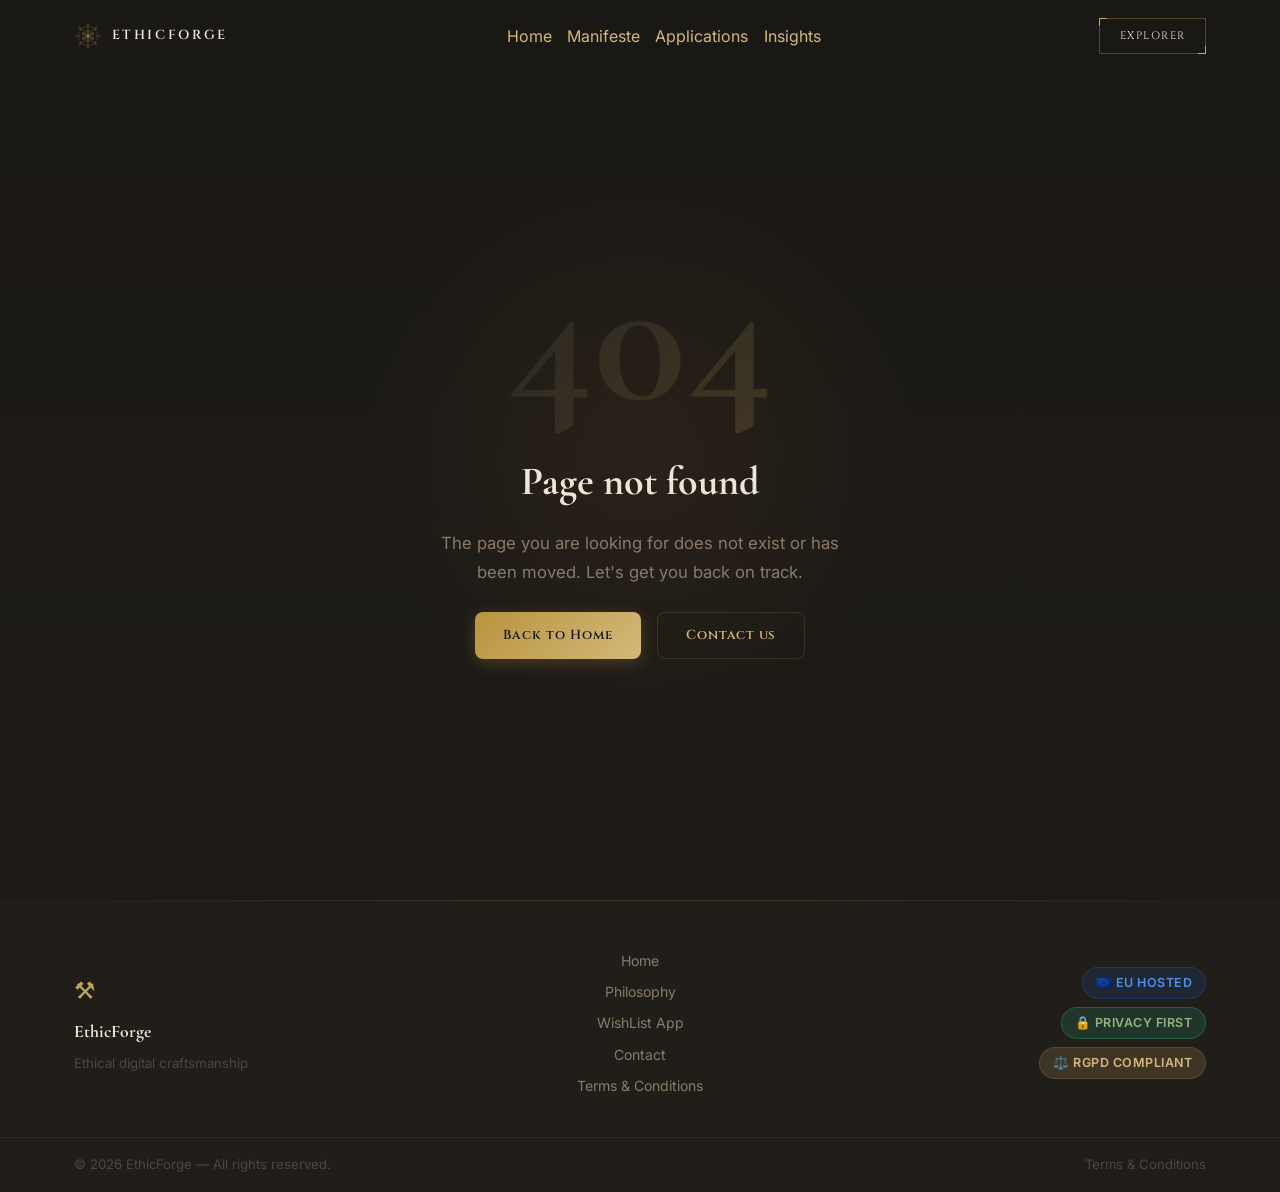
<file: index.html>
<!DOCTYPE html>
<html lang="en">

<head>
    <meta charset="utf-8" />
    <meta name="viewport" content="width=device-width, initial-scale=1.0" />
    <meta name="description" content="EthicForge — Ethical and sovereign digital craftsmanship. Applications built with respect for privacy, European sovereignty, and transparency." />
    <title>EthicForge — Ethical Digital Craftsmanship</title>
    <base href="/" />
    <link href="_framework/dotnet.it0b9f3ng0.js" rel="preload" as="script" fetchpriority="high" crossorigin="anonymous" integrity="sha256-5g1DYpbtEV4k962+LJlAdfx8tkQ108uDfyxkClnTeIY=" />
    <link rel="preconnect" href="https://fonts.googleapis.com" />
    <link rel="preconnect" href="https://fonts.gstatic.com" crossorigin />
    <link href="https://fonts.googleapis.com/css2?family=Cinzel:wght@400;600;700&family=Cormorant+Garamond:ital,wght@0,300;0,600;0,700;1,300;1,600&family=Inter:wght@300;400;500;600&display=swap" rel="stylesheet" />
    <link rel="stylesheet" href="css/app.css" />
    <link rel="icon" type="image/png" href="favicon.png" />
    <link href="EthicForge.styles.css" rel="stylesheet" />
    <script type="importmap">{
  "imports": {
    "./_framework/blazor.webassembly.js": "./_framework/blazor.webassembly.66stpp682q.js",
    "./_framework/dotnet.js": "./_framework/dotnet.it0b9f3ng0.js",
    "./_framework/dotnet.native.js": "./_framework/dotnet.native.87vtjjdetb.js",
    "./_framework/dotnet.runtime.js": "./_framework/dotnet.runtime.2tx45g8lli.js"
  },
  "scopes": {},
  "integrity": {
    "./_framework/blazor.webassembly.66stpp682q.js": "sha256-3lCWrko3zwspV40aQhs2S/IMkRSarnHRKIdkHhuXIBA=",
    "./_framework/blazor.webassembly.js": "sha256-3lCWrko3zwspV40aQhs2S/IMkRSarnHRKIdkHhuXIBA=",
    "./_framework/dotnet.it0b9f3ng0.js": "sha256-5g1DYpbtEV4k962+LJlAdfx8tkQ108uDfyxkClnTeIY=",
    "./_framework/dotnet.js": "sha256-5g1DYpbtEV4k962+LJlAdfx8tkQ108uDfyxkClnTeIY=",
    "./_framework/dotnet.native.87vtjjdetb.js": "sha256-zE11fbcG2CeLl1Zi+NJgMOfWpdjuUWNte+icrtAO58I=",
    "./_framework/dotnet.native.js": "sha256-zE11fbcG2CeLl1Zi+NJgMOfWpdjuUWNte+icrtAO58I=",
    "./_framework/dotnet.runtime.2tx45g8lli.js": "sha256-2lZh9yO0fnzm3Xt7yV+Kox3DH3nK7L8hDhm84VT1xco=",
    "./_framework/dotnet.runtime.js": "sha256-2lZh9yO0fnzm3Xt7yV+Kox3DH3nK7L8hDhm84VT1xco="
  }
}</script>
</head>

<body>
    <div id="app">
        <div class="loading-screen">
            <svg class="loading-forge" viewBox="0 0 80 80" xmlns="http://www.w3.org/2000/svg">
                <circle r="32" cx="40" cy="40" />
                <circle r="32" cx="40" cy="40" />
            </svg>
            <div class="loading-progress-text"></div>
        </div>
    </div>

    <div id="blazor-error-ui">
        An unhandled error has occurred.
        <a href="." class="reload">Reload</a>
        <span class="dismiss">🗙</span>
    </div>
    <script src="js/animationHelper.js"></script>
    <script src="_framework/blazor.webassembly.66stpp682q.js"></script>
</body>

</html>
</file>
<file: css/app.css>
/* ============================================================
   EthicForge — Global Theme  (Dark Luxury / Or artisanal)
   ============================================================ */

:root {
    /* Palette de fond — chaud, sombre, forge */
    --color-bg:               #1a1815;
    --color-surface:          #211e1a;
    --color-surface-elevated: #2b2720;
    --color-border:           rgba(196, 163, 90, 0.18);
    --color-border-subtle:    rgba(255, 240, 200, 0.05);

    /* Or — couleur de marque */
    --color-primary:          #c4a35a;
    --color-primary-light:    #d4b87a;
    --color-primary-glow:     rgba(196, 163, 90, 0.18);
    --color-secondary:        #8a7058;
    --color-accent:           #9ab080;

    /* Texte crème chaud */
    --color-text:             #ede5d8;
    --color-text-muted:       #8a7a68;
    --color-text-dim:         #504540;

    /* Gradients */
    --gradient-hero:          linear-gradient(180deg, #1a1815 0%, #1e1b17 100%);
    --gradient-forge:         linear-gradient(135deg, #b8943e 0%, #d4b87a 100%);
    --gradient-card:          linear-gradient(145deg, #211e1a 0%, #2b2720 100%);

    /* Typographie */
    --font-display: 'Cinzel', 'Georgia', serif;
    --font-heading: 'Cormorant Garamond', 'Georgia', serif;
    --font-body:    'Inter', 'Helvetica Neue', Arial, sans-serif;

    /* Espacement */
    --section-padding: 5rem 0;
    --container-max:   1180px;

    /* Rayons */
    --radius-sm:  4px;
    --radius-md:  8px;
    --radius-lg: 16px;

    /* Ombres */
    --shadow-card:  0 4px 32px rgba(0, 0, 0, 0.6), 0 1px 4px rgba(0, 0, 0, 0.4);
    --shadow-glow:  0 0 48px rgba(196, 163, 90, 0.2);
    --shadow-hover: 0 12px 48px rgba(0, 0, 0, 0.7), 0 0 32px rgba(196, 163, 90, 0.25);

    /* Transitions */
    --transition-fast:   150ms ease;
    --transition-normal: 300ms ease;
    --transition-slow:   600ms ease;
}


/* ============================================================
   Reset & Base
   ============================================================ */

*, *::before, *::after {
    box-sizing: border-box;
    margin: 0;
    padding: 0;
}

html {
    scroll-behavior: smooth;
}

html, body {
    font-family: var(--font-body);
    background-color: var(--color-bg);
    color: var(--color-text);
    line-height: 1.65;
    font-size: 16px;
    -webkit-font-smoothing: antialiased;
    -moz-osx-font-smoothing: grayscale;
}

h1, h2, h3, h4, h5, h6 {
    font-family: var(--font-heading);
    line-height: 1.2;
    color: var(--color-text);
}

a {
    color: var(--color-primary-light);
    text-decoration: none;
    transition: color var(--transition-fast);
}

a:hover {
    color: var(--color-primary);
}

h1:focus {
    outline: none;
}

/* ============================================================
   Layout Utilities
   ============================================================ */

.container {
    max-width: var(--container-max);
    margin: 0 auto;
    padding: 0 1.5rem;
}

.section {
    padding: var(--section-padding);
}

.section--alt {
    background-color: var(--color-surface);
}

.section--dark {
    background-color: var(--color-surface-elevated);
}

/* ============================================================
   Buttons
   ============================================================ */

.btn {
    display: inline-flex;
    align-items: center;
    gap: 0.5rem;
    padding: 0.75rem 1.75rem;
    font-family: var(--font-body);
    font-size: 0.95rem;
    font-weight: 600;
    border-radius: var(--radius-md);
    border: none;
    cursor: pointer;
    text-decoration: none;
    transition: all var(--transition-normal);
    letter-spacing: 0.02em;
}

.btn-primary {
    background: var(--gradient-forge);
    color: #1a1815;
    box-shadow: 0 4px 16px rgba(196, 163, 90, 0.25);
    font-family: var(--font-display);
    letter-spacing: 0.08em;
    font-size: 0.82rem;
}

.btn-primary:hover {
    transform: translateY(-2px);
    box-shadow: 0 8px 28px rgba(196, 163, 90, 0.45);
    color: #1a1815;
}

.btn-outline {
    background: transparent;
    color: var(--color-primary-light);
    border: 1px solid var(--color-border);
    font-family: var(--font-display);
    letter-spacing: 0.06em;
    font-size: 0.82rem;
}

.btn-outline:hover {
    background: var(--color-primary-glow);
    border-color: var(--color-primary);
    color: var(--color-primary-light);
    transform: translateY(-2px);
}

/* Bouton style crochets (screenshot) */
.btn-bracket {
    display: inline-flex;
    align-items: center;
    padding: 0.75rem 1.75rem;
    font-family: var(--font-display);
    font-size: 0.72rem;
    font-weight: 400;
    letter-spacing: 0.18em;
    text-transform: uppercase;
    color: var(--color-text);
    border: 1px solid rgba(196, 163, 90, 0.35);
    text-decoration: none;
    transition: all var(--transition-normal);
    position: relative;
}

.btn-bracket::before,
.btn-bracket::after {
    content: '';
    position: absolute;
    width: 8px;
    height: 8px;
    transition: all var(--transition-normal);
}

.btn-bracket::before {
    top: -1px;
    left: -1px;
    border-top: 1px solid var(--color-primary);
    border-left: 1px solid var(--color-primary);
}

.btn-bracket::after {
    bottom: -1px;
    right: -1px;
    border-bottom: 1px solid var(--color-primary);
    border-right: 1px solid var(--color-primary);
}

.btn-bracket:hover {
    background: rgba(196, 163, 90, 0.06);
    border-color: rgba(196, 163, 90, 0.6);
    color: var(--color-primary-light);
    letter-spacing: 0.22em;
}

/* ============================================================
   Page Entry Animations (CSS-only — no JS dependency)
   ============================================================ */

.fade-in {
    animation: fadeSlideUp 0.6s ease both;
}

.fade-in-delay {
    animation: fadeSlideUp 0.6s 0.15s ease both;
}

/* Apply to a grid/list container: children animate in sequence */
.stagger-in > * {
    animation: fadeSlideUp 0.5s ease both;
}

    .stagger-in > *:nth-child(1) {
        animation-delay: 0ms;
    }

    .stagger-in > *:nth-child(2) {
        animation-delay: 80ms;
    }

    .stagger-in > *:nth-child(3) {
        animation-delay: 160ms;
    }

    .stagger-in > *:nth-child(4) {
        animation-delay: 240ms;
    }

    .stagger-in > *:nth-child(5) {
        animation-delay: 320ms;
    }

    .stagger-in > *:nth-child(6) {
        animation-delay: 400ms;
    }

    .stagger-in > *:nth-child(n+7) {
        animation-delay: 480ms;
    }

@media (prefers-reduced-motion: reduce) {
    .fade-in,
    .fade-in-delay,
    .stagger-in > * {
        animation: none;
    }
}
/* ============================================================
   Page Entry Animation
   ============================================================ */

@keyframes fadeSlideUp {
    from { opacity: 0; transform: translateY(24px); }
    to   { opacity: 1; transform: translateY(0); }
}

@keyframes fadeIn {
    from { opacity: 0; }
    to   { opacity: 1; }
}

@keyframes glowPulse {
    0%, 100% { box-shadow: 0 0 20px var(--color-primary-glow); }
    50%       { box-shadow: 0 0 48px rgba(200, 124, 48, 0.45); }
}

@keyframes gradientShift {
    0%   { background-position: 0% 50%; }
    50%  { background-position: 100% 50%; }
    100% { background-position: 0% 50%; }
}

@keyframes float {
    0%, 100% { transform: translateY(0); }
    50%       { transform: translateY(-8px); }
}

/* ============================================================
   Loading Screen
   ============================================================ */

.loading-screen {
    display: flex;
    flex-direction: column;
    align-items: center;
    justify-content: center;
    min-height: 100vh;
    background: var(--color-bg);
}

.loading-forge {
    display: block;
    width: 6rem;
    height: 6rem;
}

.loading-forge circle {
    fill: none;
    stroke: var(--color-surface-elevated);
    stroke-width: 4px;
    transform-origin: 50% 50%;
    transform: rotate(-90deg);
}

.loading-forge circle:last-child {
    stroke: var(--color-primary);
    stroke-dasharray: calc(3.141 * var(--blazor-load-percentage, 0%) * 0.64), 500%;
    transition: stroke-dasharray 0.05s ease-in-out;
}

.loading-progress-text {
    margin-top: 1rem;
    color: var(--color-text-muted);
    font-size: 0.85rem;
    letter-spacing: 0.08em;
    text-transform: uppercase;
}

.loading-progress-text::after {
    content: attr(class);
    content: "Loading…";
}

/* ============================================================
   Error UI
   ============================================================ */

#blazor-error-ui {
    color-scheme: dark;
    background: #1a0a0a;
    border-top: 2px solid #c83030;
    color: #f0d0d0;
    bottom: 0;
    box-shadow: 0 -2px 12px rgba(200, 48, 48, 0.3);
    box-sizing: border-box;
    display: none;
    left: 0;
    padding: 0.75rem 1.5rem;
    position: fixed;
    width: 100%;
    z-index: 9999;
    font-size: 0.9rem;
}

#blazor-error-ui .dismiss {
    cursor: pointer;
    position: absolute;
    right: 1rem;
    top: 0.6rem;
    font-size: 1.1rem;
}

#blazor-error-ui .reload {
    color: #e88080;
    text-decoration: underline;
    margin-left: 0.5rem;
}

.blazor-error-boundary {
    background: #1a0a0a;
    border: 1px solid #c83030;
    border-radius: var(--radius-md);
    padding: 1rem 1rem 1rem 3.5rem;
    color: #f0d0d0;
    position: relative;
}

.blazor-error-boundary::before {
    content: "⚠";
    position: absolute;
    left: 1rem;
    top: 1rem;
    font-size: 1.5rem;
}

.blazor-error-boundary::after {
    content: "An error has occurred.";
}

/* ============================================================
   Form Elements
   ============================================================ */

.form-group {
    display: flex;
    flex-direction: column;
    gap: 0.4rem;
}

.form-label {
    font-size: 0.9rem;
    font-weight: 500;
    color: var(--color-text-muted);
    letter-spacing: 0.03em;
}

.form-control {
    background: var(--color-surface-elevated);
    border: 1.5px solid var(--color-border);
    border-radius: var(--radius-sm);
    color: var(--color-text);
    font-family: var(--font-body);
    font-size: 0.95rem;
    padding: 0.75rem 1rem;
    width: 100%;
    transition: border-color var(--transition-fast), box-shadow var(--transition-fast);
    outline: none;
}

.form-control:focus {
    border-color: var(--color-primary);
    box-shadow: 0 0 0 3px var(--color-primary-glow);
}

.form-control::placeholder {
    color: var(--color-text-dim);
}

.valid.modified:not([type=checkbox]) {
    border-color: var(--color-accent);
}

.invalid {
    border-color: #c83030;
}

.validation-message {
    color: #e87070;
    font-size: 0.82rem;
}

/* ============================================================
   Divider
   ============================================================ */

.divider {
    height: 1px;
    background: linear-gradient(90deg, transparent, var(--color-border), transparent);
    margin: 0;
}

/* ============================================================
   Badge
   ============================================================ */

.badge {
    display: inline-flex;
    align-items: center;
    gap: 0.3rem;
    padding: 0.3rem 0.8rem;
    font-size: 0.78rem;
    font-weight: 600;
    border-radius: 100px;
    letter-spacing: 0.04em;
    text-transform: uppercase;
}

.badge--primary {
    background: var(--color-primary-glow);
    color: var(--color-primary-light);
    border: 1px solid var(--color-border);
}

.badge--accent {
    background: rgba(45, 184, 134, 0.15);
    color: var(--color-accent);
    border: 1px solid rgba(45, 184, 134, 0.3);
}

.badge--secondary {
    background: rgba(32, 96, 200, 0.15);
    color: #5090e8;
    border: 1px solid rgba(32, 96, 200, 0.3);
}

#blazor-error-ui {
    color-scheme: light only;
    background: lightyellow;
    bottom: 0;
    box-shadow: 0 -1px 2px rgba(0, 0, 0, 0.2);
    box-sizing: border-box;
    display: none;
    left: 0;
    padding: 0.6rem 1.25rem 0.7rem 1.25rem;
    position: fixed;
    width: 100%;
    z-index: 1000;
}

    #blazor-error-ui .dismiss {
        cursor: pointer;
        position: absolute;
        right: 0.75rem;
        top: 0.5rem;
    }

.blazor-error-boundary {
    background: url([data-uri]) no-repeat 1rem/1.8rem, #b32121;
    padding: 1rem 1rem 1rem 3.7rem;
    color: white;
}

    .blazor-error-boundary::after {
        content: "An error has occurred."
    }

.loading-progress {
    position: absolute;
    display: block;
    width: 8rem;
    height: 8rem;
    inset: 20vh 0 auto 0;
    margin: 0 auto 0 auto;
}

    .loading-progress circle {
        fill: none;
        stroke: #e0e0e0;
        stroke-width: 0.6rem;
        transform-origin: 50% 50%;
        transform: rotate(-90deg);
    }

        .loading-progress circle:last-child {
            stroke: #1b6ec2;
            stroke-dasharray: calc(3.141 * var(--blazor-load-percentage, 0%) * 0.8), 500%;
            transition: stroke-dasharray 0.05s ease-in-out;
        }

.loading-progress-text {
    position: absolute;
    text-align: center;
    font-weight: bold;
    inset: calc(20vh + 3.25rem) 0 auto 0.2rem;
}

    .loading-progress-text:after {
        content: var(--blazor-load-percentage-text, "Loading");
    }

code {
    color: #c02d76;
}

.form-floating > .form-control-plaintext::placeholder, .form-floating > .form-control::placeholder {
    color: var(--bs-secondary-color);
    text-align: end;
}

.form-floating > .form-control-plaintext:focus::placeholder, .form-floating > .form-control:focus::placeholder {
    text-align: start;
}
</file>
<file: EthicForge.styles.css>
/* /Components/Shared/AppCard.razor.rz.scp.css */
.app-card[b-y9lmzul1z5] {
    background: var(--gradient-card);
    border: 1px solid var(--color-border);
    border-radius: var(--radius-lg);
    padding: 2rem;
    display: flex;
    flex-direction: column;
    gap: 1rem;
    transition: border-color var(--transition-normal), box-shadow var(--transition-normal), transform var(--transition-normal);
}

.app-card:hover[b-y9lmzul1z5] {
    border-color: var(--color-primary);
    box-shadow: var(--shadow-hover);
    transform: translateY(-6px);
}

.app-card__header[b-y9lmzul1z5] {
    display: flex;
    align-items: center;
    justify-content: space-between;
}

.app-card__icon[b-y9lmzul1z5] {
    font-size: 2.5rem;
    line-height: 1;
    width: 3.5rem;
    height: 3.5rem;
    display: flex;
    align-items: center;
    justify-content: center;
    background: var(--color-primary-glow);
    border-radius: var(--radius-md);
    border: 1px solid var(--color-border);
}

.app-card__title[b-y9lmzul1z5] {
    font-family: var(--font-heading);
    font-size: 1.3rem;
    font-weight: 600;
    color: var(--color-text);
}

.app-card__description[b-y9lmzul1z5] {
    font-size: 0.93rem;
    color: var(--color-text-muted);
    line-height: 1.7;
    flex: 1;
}

.app-card__tags[b-y9lmzul1z5] {
    display: flex;
    flex-wrap: wrap;
    gap: 0.4rem;
}

.app-card__link[b-y9lmzul1z5] {
    align-self: flex-start;
    margin-top: 0.5rem;
    font-size: 0.88rem;
    padding: 0.55rem 1.2rem;
}
/* /Components/Shared/BrandOrnament.razor.rz.scp.css */
.brand-ornament[b-8cmimwaeqz] {
    display: block;
    flex-shrink: 0;
}

.brand-ornament--sm[b-8cmimwaeqz]  { width: 28px;  height: 28px; }
.brand-ornament--md[b-8cmimwaeqz]  { width: 56px;  height: 56px; }
.brand-ornament--lg[b-8cmimwaeqz]  { width: 160px; height: 160px; }
.brand-ornament--xl[b-8cmimwaeqz]  { width: 240px; height: 240px; }

@keyframes ornamentSpin-b-8cmimwaeqz {
    from { transform: rotate(0deg); }
    to   { transform: rotate(360deg); }
}

.brand-ornament--animated[b-8cmimwaeqz] {
    animation: ornamentSpin-b-8cmimwaeqz 40s linear infinite;
    transform-origin: center;
}
/* /Components/Shared/HeroSection.razor.rz.scp.css */
.hero[b-16h25cfgze] {
    position: relative;
    min-height: 100vh;
    display: flex;
    flex-direction: column;
    justify-content: center;
    overflow: hidden;
    background: var(--gradient-hero);
}

.hero__bg-grid[b-16h25cfgze] {
    position: absolute;
    inset: 0;
    background-image:
        linear-gradient(rgba(200, 124, 48, 0.04) 1px, transparent 1px),
        linear-gradient(90deg, rgba(200, 124, 48, 0.04) 1px, transparent 1px);
    background-size: 60px 60px;
    mask-image: radial-gradient(ellipse 80% 80% at 50% 50%, black 30%, transparent 100%);
}

.hero__glow[b-16h25cfgze] {
    position: absolute;
    width: 700px;
    height: 700px;
    top: 50%;
    left: 50%;
    transform: translate(-50%, -55%);
    background: radial-gradient(circle, rgba(200, 124, 48, 0.12) 0%, transparent 65%);
    pointer-events: none;
    animation: glowPulse 6s ease-in-out infinite;
}

.hero__content[b-16h25cfgze] {
    position: relative;
    z-index: 1;
    text-align: center;
    padding-top: 6rem;
    padding-bottom: 4rem;
}

.hero__eyebrow[b-16h25cfgze] {
    margin-bottom: 1.5rem;
    animation: fadeSlideUp 0.7s ease both;
}

.hero__title[b-16h25cfgze] {
    font-size: clamp(2.4rem, 6vw, 5rem);
    font-weight: 700;
    line-height: 1.1;
    letter-spacing: -0.02em;
    background: linear-gradient(135deg, #eef0f6 30%, var(--color-primary-light) 100%);
    -webkit-background-clip: text;
    -webkit-text-fill-color: transparent;
    background-clip: text;
    margin-bottom: 1.5rem;
    animation: fadeSlideUp 0.7s 0.1s ease both;
}

.hero__subtitle[b-16h25cfgze] {
    font-size: clamp(1rem, 2vw, 1.25rem);
    color: var(--color-text-muted);
    max-width: 640px;
    margin: 0 auto 2.5rem;
    line-height: 1.7;
    animation: fadeSlideUp 0.7s 0.2s ease both;
}

.hero__actions[b-16h25cfgze] {
    display: flex;
    gap: 1rem;
    justify-content: center;
    flex-wrap: wrap;
    animation: fadeSlideUp 0.7s 0.3s ease both;
}

.hero__scroll-hint[b-16h25cfgze] {
    position: absolute;
    bottom: 2rem;
    left: 50%;
    transform: translateX(-50%);
    display: flex;
    flex-direction: column;
    align-items: center;
    animation: fadeIn 1s 1s ease both;
}

.hero__scroll-icon[b-16h25cfgze] {
    display: block;
    width: 24px;
    height: 24px;
    border-right: 2px solid var(--color-primary);
    border-bottom: 2px solid var(--color-primary);
    transform: rotate(45deg);
    animation: float 1.8s ease-in-out infinite;
    opacity: 0.7;
}

@media (max-width: 640px) {
    .hero__content[b-16h25cfgze] {
        padding-top: 5rem;
    }

    .hero__actions[b-16h25cfgze] {
        flex-direction: column;
        align-items: center;
    }
}
/* /Components/Shared/PhoneMockup.razor.rz.scp.css */
.phone-mockup[b-mlk0nd84uy] {
    display: inline-block;
}

.phone-mockup__frame[b-mlk0nd84uy] {
    width: 200px;
    height: 400px;
    background: #1a1714;
    border-radius: 32px;
    border: 1.5px solid rgba(196, 163, 90, 0.3);
    position: relative;
    box-shadow:
        0 24px 64px rgba(0, 0, 0, 0.7),
        inset 0 1px 0 rgba(255, 255, 255, 0.06);
    overflow: hidden;
}

.phone-mockup__notch[b-mlk0nd84uy] {
    position: absolute;
    top: 0;
    left: 50%;
    transform: translateX(-50%);
    width: 60px;
    height: 22px;
    background: #1a1714;
    border-radius: 0 0 14px 14px;
    z-index: 10;
}

.phone-mockup__screen[b-mlk0nd84uy] {
    position: absolute;
    inset: 6px;
    background: #f5f0e8;
    border-radius: 26px;
    overflow: hidden;
    display: flex;
    flex-direction: column;
}

.phone-mockup__statusbar[b-mlk0nd84uy] {
    display: flex;
    justify-content: space-between;
    padding: 10px 14px 4px;
    font-size: 9px;
    font-weight: 600;
    color: #3a3530;
    background: #f5f0e8;
    padding-top: 18px;
}

.phone-mockup__signal[b-mlk0nd84uy] {
    letter-spacing: -1px;
    color: #c4a35a;
}

.phone-mockup__app[b-mlk0nd84uy] {
    flex: 1;
    padding: 8px 12px;
    display: flex;
    flex-direction: column;
    gap: 10px;
    background: #f5f0e8;
    overflow: hidden;
}

.phone-mockup__home-bar[b-mlk0nd84uy] {
    position: absolute;
    bottom: 10px;
    left: 50%;
    transform: translateX(-50%);
    width: 60px;
    height: 3px;
    background: rgba(196, 163, 90, 0.5);
    border-radius: 2px;
}

/* App header */
.phone-app__header[b-mlk0nd84uy] {
    display: flex;
    align-items: center;
    gap: 6px;
    padding-bottom: 8px;
    border-bottom: 1px solid rgba(196, 163, 90, 0.2);
}

.phone-app__title[b-mlk0nd84uy] {
    font-size: 11px;
    font-weight: 600;
    letter-spacing: 0.08em;
    color: #2a2420;
    font-family: 'Cinzel', serif;
    text-transform: uppercase;
}

/* List items */
.phone-app__list[b-mlk0nd84uy] {
    display: flex;
    flex-direction: column;
    gap: 6px;
}

.phone-app__item[b-mlk0nd84uy] {
    display: flex;
    align-items: center;
    gap: 7px;
    padding: 7px 9px;
    background: #fff;
    border-radius: 8px;
    border: 1px solid rgba(196, 163, 90, 0.12);
    box-shadow: 0 1px 3px rgba(0, 0, 0, 0.05);
}

.phone-app__item--highlight[b-mlk0nd84uy] {
    border-color: rgba(196, 163, 90, 0.35);
    background: rgba(196, 163, 90, 0.06);
}

.phone-app__item-icon[b-mlk0nd84uy] {
    font-size: 12px;
    line-height: 1;
}

.phone-app__item-text[b-mlk0nd84uy] {
    font-size: 10px;
    color: #3a3530;
    font-weight: 500;
    white-space: nowrap;
    overflow: hidden;
    text-overflow: ellipsis;
}

.phone-app__item--add[b-mlk0nd84uy] {
    justify-content: center;
    border-style: dashed;
    background: transparent;
    color: rgba(196, 163, 90, 0.7);
    font-size: 10px;
}

/* Profile variant */
.phone-app__profile[b-mlk0nd84uy] {
    display: flex;
    flex-direction: column;
    align-items: center;
    gap: 6px;
    padding-top: 12px;
}

.phone-app__avatar[b-mlk0nd84uy] {
    width: 44px;
    height: 44px;
    border-radius: 50%;
    background: linear-gradient(135deg, #c4a35a, #d4b87a);
    opacity: 0.7;
}

.phone-app__profile-name[b-mlk0nd84uy] {
    font-size: 11px;
    font-weight: 700;
    color: #2a2420;
    letter-spacing: 0.04em;
}

.phone-app__profile-sub[b-mlk0nd84uy] {
    font-size: 9px;
    color: #7a6a5a;
}

.phone-app__stats[b-mlk0nd84uy] {
    display: flex;
    gap: 12px;
    margin-top: 8px;
    padding: 8px 12px;
    background: #fff;
    border-radius: 10px;
    border: 1px solid rgba(196, 163, 90, 0.15);
    width: 100%;
    justify-content: center;
}

.phone-app__stat[b-mlk0nd84uy] {
    display: flex;
    flex-direction: column;
    align-items: center;
    gap: 1px;
}

.phone-app__stat span[b-mlk0nd84uy] {
    font-size: 13px;
    font-weight: 700;
    color: #c4a35a;
}

.phone-app__stat small[b-mlk0nd84uy] {
    font-size: 7px;
    color: #8a7a68;
    text-transform: uppercase;
    letter-spacing: 0.06em;
}
/* /Components/Shared/SectionTitle.razor.rz.scp.css */
.section-title[b-678awz00w9] {
    margin-bottom: 3rem;
}

.section-title--centered[b-678awz00w9] {
    text-align: center;
}

.section-title__eyebrow[b-678awz00w9] {
    display: inline-block;
    font-size: 0.8rem;
    font-weight: 700;
    letter-spacing: 0.12em;
    text-transform: uppercase;
    color: var(--color-primary);
    margin-bottom: 0.75rem;
    position: relative;
    padding: 0 1rem;
}

.section-title__eyebrow[b-678awz00w9]::before,
.section-title__eyebrow[b-678awz00w9]::after {
    content: '';
    position: absolute;
    top: 50%;
    width: 24px;
    height: 1px;
    background: var(--color-primary);
    opacity: 0.6;
}

.section-title__eyebrow[b-678awz00w9]::before { right: 100%; transform: translateX(8px); }
.section-title__eyebrow[b-678awz00w9]::after  { left: 100%;  transform: translateX(-8px); }

.section-title__heading[b-678awz00w9] {
    font-size: clamp(1.8rem, 4vw, 2.8rem);
    font-weight: 700;
    color: var(--color-text);
    margin-bottom: 1rem;
}

.section-title__subtitle[b-678awz00w9] {
    font-size: 1.05rem;
    color: var(--color-text-muted);
    max-width: 560px;
    line-height: 1.7;
}

.section-title--centered .section-title__subtitle[b-678awz00w9] {
    margin: 0 auto;
}
/* /Components/Shared/ValueCard.razor.rz.scp.css */
.value-card[b-uktb8iy7e4] {
    display: flex;
    gap: 1.25rem;
    align-items: flex-start;
    background: var(--gradient-card);
    border: 1px solid var(--color-border);
    border-radius: var(--radius-lg);
    padding: 1.75rem;
    transition: border-color var(--transition-normal), box-shadow var(--transition-normal), transform var(--transition-normal);
}

.value-card:hover[b-uktb8iy7e4] {
    border-color: var(--color-primary);
    box-shadow: var(--shadow-hover);
    transform: translateY(-4px);
}

.value-card__icon[b-uktb8iy7e4] {
    font-size: 2rem;
    line-height: 1;
    flex-shrink: 0;
    width: 3rem;
    height: 3rem;
    display: flex;
    align-items: center;
    justify-content: center;
    background: var(--color-primary-glow);
    border-radius: var(--radius-md);
    border: 1px solid var(--color-border);
}

.value-card__body[b-uktb8iy7e4] {
    flex: 1;
}

.value-card__title[b-uktb8iy7e4] {
    font-family: var(--font-heading);
    font-size: 1.15rem;
    font-weight: 600;
    color: var(--color-text);
    margin-bottom: 0.5rem;
}

.value-card__description[b-uktb8iy7e4] {
    font-size: 0.92rem;
    color: var(--color-text-muted);
    line-height: 1.65;
}
/* /Layout/Footer.razor.rz.scp.css */
.site-footer[b-7r4e5w9lx4] {
    background: var(--color-surface);
    margin-top: auto;
}

.site-footer__inner[b-7r4e5w9lx4] {
    display: grid;
    grid-template-columns: 1fr auto 1fr;
    align-items: center;
    gap: 2rem;
    padding-top: 3rem;
    padding-bottom: 2.5rem;
}

.site-footer__brand[b-7r4e5w9lx4] {
    display: flex;
    flex-direction: column;
    gap: 0.4rem;
}

.site-footer__brand-icon[b-7r4e5w9lx4] {
    font-size: 1.5rem;
    color: var(--color-primary);
}

.site-footer__brand-name[b-7r4e5w9lx4] {
    font-family: var(--font-heading);
    font-size: 1.1rem;
    font-weight: 700;
    color: var(--color-text);
}

.site-footer__tagline[b-7r4e5w9lx4] {
    font-size: 0.83rem;
    color: var(--color-text-dim);
}

.site-footer__nav[b-7r4e5w9lx4] {
    display: flex;
    flex-direction: column;
    gap: 0.5rem;
    align-items: center;
}

.site-footer__link[b-7r4e5w9lx4] {
    font-size: 0.88rem;
    color: var(--color-text-muted);
    text-decoration: none;
    transition: color var(--transition-fast);
}

.site-footer__link:hover[b-7r4e5w9lx4] {
    color: var(--color-primary-light);
}

.site-footer__badges[b-7r4e5w9lx4] {
    display: flex;
    flex-direction: column;
    gap: 0.5rem;
    align-items: flex-end;
}

.site-footer__bottom[b-7r4e5w9lx4] {
    border-top: 1px solid var(--color-border-subtle);
    padding: 1rem 0;
}

.site-footer__bottom .container[b-7r4e5w9lx4] {
    display: flex;
    justify-content: space-between;
    align-items: center;
    font-size: 0.82rem;
    color: var(--color-text-dim);
}

.site-footer__bottom a[b-7r4e5w9lx4] {
    color: var(--color-text-dim);
    text-decoration: none;
    transition: color var(--transition-fast);
}

.site-footer__bottom a:hover[b-7r4e5w9lx4] {
    color: var(--color-primary-light);
}

@media (max-width: 768px) {
    .site-footer__inner[b-7r4e5w9lx4] {
        grid-template-columns: 1fr;
        text-align: center;
    }

    .site-footer__brand[b-7r4e5w9lx4] {
        align-items: center;
    }

    .site-footer__badges[b-7r4e5w9lx4] {
        align-items: center;
        flex-direction: row;
        flex-wrap: wrap;
        justify-content: center;
    }

    .site-footer__bottom .container[b-7r4e5w9lx4] {
        flex-direction: column;
        gap: 0.5rem;
    }
}
/* /Layout/Header.razor.rz.scp.css */
.site-header[b-1p9797nj6e] {
    position: fixed;
    top: 0;
    left: 0;
    right: 0;
    z-index: 100;
    transition: background var(--transition-normal), box-shadow var(--transition-normal);
    background: transparent;
}

.site-header--scrolled[b-1p9797nj6e] {
    background: rgba(26, 24, 21, 0.92);
    backdrop-filter: blur(20px);
    -webkit-backdrop-filter: blur(20px);
    box-shadow: 0 1px 0 var(--color-border);
}

.site-header__inner[b-1p9797nj6e] {
    display: flex;
    align-items: center;
    justify-content: space-between;
    height: 4.5rem;
    gap: 2rem;
}

/* Brand */
.site-header__brand[b-1p9797nj6e] {
    display: flex;
    align-items: center;
    gap: 0.6rem;
    text-decoration: none;
    flex-shrink: 0;
}

.site-header__brand-name[b-1p9797nj6e] {
    font-family: var(--font-display);
    font-size: 0.82rem;
    font-weight: 600;
    letter-spacing: 0.2em;
    color: var(--color-text);
    transition: color var(--transition-fast);
}

.site-header__brand:hover .site-header__brand-name[b-1p9797nj6e] {
    color: var(--color-primary-light);
}

/* Navigation */
.site-header__nav[b-1p9797nj6e] {
    display: flex;
    align-items: center;
    gap: clamp(0.75rem, 1.2vw, 1.5rem);
    flex: 1;
    justify-content: center;
}

.site-header__link[b-1p9797nj6e] {
    padding: 0.4rem 1rem;
    font-family: var(--font-body);
    font-size: 0.78rem;
    font-weight: 400;
    letter-spacing: 0.1em;
    text-transform: uppercase;
    color: var(--color-text-muted);
    text-decoration: none;
    transition: color var(--transition-fast);
    white-space: nowrap;
    /* Espacement adaptatif entre les liens (≈20px sur écran de référence) */
    margin-inline: 0 clamp(0.9rem, 1.4vw, 1.25rem);
}

.site-header__link:hover[b-1p9797nj6e] {
    color: var(--color-text);
}

.site-header__link.active[b-1p9797nj6e] {
    color: var(--color-primary-light);
}

/* CTA button */
.site-header__cta[b-1p9797nj6e] {
    white-space: nowrap;
    font-size: 0.68rem;
    padding: 0.5rem 1.2rem;
    letter-spacing: 0.14em;
}

/* Burger */
.site-header__burger[b-1p9797nj6e] {
    display: none;
    flex-direction: column;
    gap: 5px;
    background: none;
    border: none;
    cursor: pointer;
    padding: 0.5rem;
}

.site-header__burger span[b-1p9797nj6e] {
    display: block;
    width: 22px;
    height: 1.5px;
    background: var(--color-text-muted);
    transition: transform var(--transition-normal), opacity var(--transition-normal);
}

.site-header__burger--open span:nth-child(1)[b-1p9797nj6e] {
    transform: translateY(6.5px) rotate(45deg);
    background: var(--color-primary);
}
.site-header__burger--open span:nth-child(2)[b-1p9797nj6e] { opacity: 0; }
.site-header__burger--open span:nth-child(3)[b-1p9797nj6e] {
    transform: translateY(-6.5px) rotate(-45deg);
    background: var(--color-primary);
}

/* Mobile */
@media (max-width: 768px) {
    .site-header__burger[b-1p9797nj6e] { display: flex; }
    .site-header__cta[b-1p9797nj6e]    { display: none; }

    .site-header__nav[b-1p9797nj6e] {
        position: fixed;
        top: 4.5rem;
        left: 0; right: 0;
        flex-direction: column;
        align-items: stretch;
        background: rgba(26, 24, 21, 0.97);
        backdrop-filter: blur(20px);
        padding: 1rem;
        gap: 0.5rem;
        transform: translateY(-110%);
        opacity: 0;
        transition: transform var(--transition-normal), opacity var(--transition-normal);
        pointer-events: none;
        border-bottom: 1px solid var(--color-border);
    }

    .site-header__nav--open[b-1p9797nj6e] {
        transform: translateY(0);
        opacity: 1;
        pointer-events: all;
    }

    .site-header__link[b-1p9797nj6e] {
        padding: 1rem;
        font-size: 0.88rem;
        border-bottom: 1px solid var(--color-border-subtle);
    }
}
.site-header__burger[b-1p9797nj6e] {
    display: none;
    flex-direction: column;
    gap: 5px;
    background: none;
    border: none;
    cursor: pointer;
    padding: 0.5rem;
    border-radius: var(--radius-sm);
    transition: background var(--transition-fast);
}

.site-header__burger:hover[b-1p9797nj6e] {
    background: rgba(255, 255, 255, 0.06);
}

.site-header__burger span[b-1p9797nj6e] {
    display: block;
    width: 22px;
    height: 2px;
    background: var(--color-text-muted);
    border-radius: 2px;
    transition: transform var(--transition-normal), opacity var(--transition-normal), background var(--transition-fast);
}

.site-header__burger--open span:nth-child(1)[b-1p9797nj6e] {
    transform: translateY(7px) rotate(45deg);
    background: var(--color-primary);
}

.site-header__burger--open span:nth-child(2)[b-1p9797nj6e] {
    opacity: 0;
}

.site-header__burger--open span:nth-child(3)[b-1p9797nj6e] {
    transform: translateY(-7px) rotate(-45deg);
    background: var(--color-primary);
}

/* Mobile */
@media (max-width: 768px) {
    .site-header__burger[b-1p9797nj6e] {
        display: flex;
    }

    .site-header__nav[b-1p9797nj6e] {
        position: fixed;
        top: 4.5rem;
        left: 0;
        right: 0;
        flex-direction: column;
        align-items: stretch;
        background: rgba(8, 12, 24, 0.97);
        backdrop-filter: blur(20px);
        padding: 1rem;
        gap: 0.5rem;
        transform: translateY(-110%);
        opacity: 0;
        transition: transform var(--transition-normal), opacity var(--transition-normal);
        pointer-events: none;
        border-bottom: 1px solid var(--color-border);
    }

    .site-header__nav--open[b-1p9797nj6e] {
        transform: translateY(0);
        opacity: 1;
        pointer-events: all;
    }

    .site-header__link[b-1p9797nj6e] {
        padding: 0.9rem 1rem;
        font-size: 1rem;
    }
}
/* /Layout/MainLayout.razor.rz.scp.css */
.main-content[b-xq225tthth] {
    min-height: 100vh;
    display: flex;
    flex-direction: column;
}

/* /Layout/NavMenu.razor.rz.scp.css */
.navbar-toggler[b-r9l65b6pxp] {
    background-color: rgba(255, 255, 255, 0.1);
}

.top-row[b-r9l65b6pxp] {
    min-height: 3.5rem;
    background-color: rgba(0,0,0,0.4);
}

.navbar-brand[b-r9l65b6pxp] {
    font-size: 1.1rem;
}

.bi[b-r9l65b6pxp] {
    display: inline-block;
    position: relative;
    width: 1.25rem;
    height: 1.25rem;
    margin-right: 0.75rem;
    top: -1px;
    background-size: cover;
}

.bi-house-door-fill-nav-menu[b-r9l65b6pxp] {
    background-image: url("data:image/svg+xml,%3Csvg xmlns='http://www.w3.org/2000/svg' width='16' height='16' fill='white' class='bi bi-house-door-fill' viewBox='0 0 16 16'%3E%3Cpath d='M6.5 14.5v-3.505c0-.245.25-.495.5-.495h2c.25 0 .5.25.5.5v3.5a.5.5 0 0 0 .5.5h4a.5.5 0 0 0 .5-.5v-7a.5.5 0 0 0-.146-.354L13 5.793V2.5a.5.5 0 0 0-.5-.5h-1a.5.5 0 0 0-.5.5v1.293L8.354 1.146a.5.5 0 0 0-.708 0l-6 6A.5.5 0 0 0 1.5 7.5v7a.5.5 0 0 0 .5.5h4a.5.5 0 0 0 .5-.5Z'/%3E%3C/svg%3E");
}

.bi-plus-square-fill-nav-menu[b-r9l65b6pxp] {
    background-image: url("data:image/svg+xml,%3Csvg xmlns='http://www.w3.org/2000/svg' width='16' height='16' fill='white' class='bi bi-plus-square-fill' viewBox='0 0 16 16'%3E%3Cpath d='M2 0a2 2 0 0 0-2 2v12a2 2 0 0 0 2 2h12a2 2 0 0 0 2-2V2a2 2 0 0 0-2-2H2zm6.5 4.5v3h3a.5.5 0 0 1 0 1h-3v3a.5.5 0 0 1-1 0v-3h-3a.5.5 0 0 1 0-1h3v-3a.5.5 0 0 1 1 0z'/%3E%3C/svg%3E");
}

.bi-list-nested-nav-menu[b-r9l65b6pxp] {
    background-image: url("data:image/svg+xml,%3Csvg xmlns='http://www.w3.org/2000/svg' width='16' height='16' fill='white' class='bi bi-list-nested' viewBox='0 0 16 16'%3E%3Cpath fill-rule='evenodd' d='M4.5 11.5A.5.5 0 0 1 5 11h10a.5.5 0 0 1 0 1H5a.5.5 0 0 1-.5-.5zm-2-4A.5.5 0 0 1 3 7h10a.5.5 0 0 1 0 1H3a.5.5 0 0 1-.5-.5zm-2-4A.5.5 0 0 1 1 3h10a.5.5 0 0 1 0 1H1a.5.5 0 0 1-.5-.5z'/%3E%3C/svg%3E");
}

.nav-item[b-r9l65b6pxp] {
    font-size: 0.9rem;
    padding-bottom: 0.5rem;
}

    .nav-item:first-of-type[b-r9l65b6pxp] {
        padding-top: 1rem;
    }

    .nav-item:last-of-type[b-r9l65b6pxp] {
        padding-bottom: 1rem;
    }

    .nav-item[b-r9l65b6pxp]  a {
        color: #d7d7d7;
        border-radius: 4px;
        height: 3rem;
        display: flex;
        align-items: center;
        line-height: 3rem;
    }

.nav-item[b-r9l65b6pxp]  a.active {
    background-color: rgba(255,255,255,0.37);
    color: white;
}

.nav-item[b-r9l65b6pxp]  a:hover {
    background-color: rgba(255,255,255,0.1);
    color: white;
}

@media (min-width: 641px) {
    .navbar-toggler[b-r9l65b6pxp] {
        display: none;
    }

    .collapse[b-r9l65b6pxp] {
        /* Never collapse the sidebar for wide screens */
        display: block;
    }

    .nav-scrollable[b-r9l65b6pxp] {
        /* Allow sidebar to scroll for tall menus */
        height: calc(100vh - 3.5rem);
        overflow-y: auto;
    }
}
/* /Pages/Contact.razor.rz.scp.css */
.contact-hero[b-rla1b433xr] {
    padding: 10rem 0 5rem;
    background: var(--gradient-hero);
    text-align: center;
    animation: fadeSlideUp 0.7s ease both;
}

.contact-hero__content[b-rla1b433xr] {
    display: flex;
    flex-direction: column;
    align-items: center;
    gap: 1rem;
}

.contact-hero__content h1[b-rla1b433xr] {
    font-size: clamp(2rem, 5vw, 3.5rem);
    background: linear-gradient(135deg, #eef0f6 30%, var(--color-primary-light) 100%);
    -webkit-background-clip: text;
    -webkit-text-fill-color: transparent;
    background-clip: text;
}

.contact-hero__content p[b-rla1b433xr] {
    font-size: 1.1rem;
    color: var(--color-text-muted);
    max-width: 520px;
    line-height: 1.7;
}

/* Layout */
.contact-layout[b-rla1b433xr] {
    display: grid;
    grid-template-columns: 1fr 1fr;
    gap: 4rem;
    align-items: start;
}

/* Info */
.contact-info h2[b-rla1b433xr] {
    font-size: 1.8rem;
    margin-bottom: 1rem;
    color: var(--color-text);
}

.contact-info > p[b-rla1b433xr] {
    color: var(--color-text-muted);
    line-height: 1.75;
    margin-bottom: 2rem;
}

.contact-channels[b-rla1b433xr] {
    display: flex;
    flex-direction: column;
    gap: 1rem;
    margin-bottom: 2rem;
}

.contact-channel[b-rla1b433xr] {
    display: flex;
    align-items: center;
    gap: 1rem;
    padding: 1.25rem;
    background: var(--gradient-card);
    border: 1px solid var(--color-border);
    border-radius: var(--radius-md);
    text-decoration: none;
    color: var(--color-text);
    transition: border-color var(--transition-normal), transform var(--transition-normal), box-shadow var(--transition-normal);
}

.contact-channel:hover[b-rla1b433xr] {
    border-color: var(--color-primary);
    transform: translateX(4px);
    box-shadow: var(--shadow-card);
    color: var(--color-text);
}

.contact-channel__icon[b-rla1b433xr] {
    font-size: 1.5rem;
    width: 2.8rem;
    height: 2.8rem;
    display: flex;
    align-items: center;
    justify-content: center;
    background: var(--color-primary-glow);
    border-radius: var(--radius-sm);
    flex-shrink: 0;
}

.contact-channel div[b-rla1b433xr] {
    display: flex;
    flex-direction: column;
    gap: 0.15rem;
}

.contact-channel strong[b-rla1b433xr] {
    font-size: 0.9rem;
    font-weight: 600;
    color: var(--color-text);
}

.contact-channel span[b-rla1b433xr] {
    font-size: 0.82rem;
    color: var(--color-text-muted);
}

.contact-note[b-rla1b433xr] {
    padding: 1.25rem;
    background: rgba(45, 184, 134, 0.06);
    border: 1px solid rgba(45, 184, 134, 0.2);
    border-radius: var(--radius-md);
    display: flex;
    flex-direction: column;
    gap: 0.75rem;
}

.contact-note p[b-rla1b433xr] {
    font-size: 0.85rem;
    color: var(--color-text-muted);
    line-height: 1.65;
    margin: 0;
}

/* Form */
.contact-form[b-rla1b433xr] {
    background: var(--gradient-card);
    border: 1px solid var(--color-border);
    border-radius: var(--radius-lg);
    padding: 2.5rem;
    display: flex;
    flex-direction: column;
    gap: 1.25rem;
}

.contact-form h3[b-rla1b433xr] {
    font-size: 1.3rem;
    color: var(--color-text);
    margin-bottom: 0.25rem;
}

.contact-form textarea.form-control[b-rla1b433xr] {
    resize: vertical;
    min-height: 120px;
}

.contact-form__submit[b-rla1b433xr] {
    align-self: flex-start;
    width: 100%;
    justify-content: center;
}

.contact-form__hint[b-rla1b433xr] {
    font-size: 0.78rem;
    color: var(--color-text-dim);
    text-align: center;
    line-height: 1.5;
}

@media (max-width: 900px) {
    .contact-layout[b-rla1b433xr] {
        grid-template-columns: 1fr;
        gap: 3rem;
    }
}
/* /Pages/Home.razor.rz.scp.css */
/* ============================================================
   HERO — Plein écran, logo centré
   ============================================================ */
.home-hero[b-8jht72g1w5] {
    position: relative;
    min-height: 100vh;
    background: var(--color-bg);
    display: flex;
    flex-direction: column;
    align-items: center;
    justify-content: center;
    overflow: hidden;
}

.home-hero__inner[b-8jht72g1w5] {
    display: flex;
    flex-direction: column;
    align-items: center;
    gap: 1.5rem;
    animation: fadeSlideUp 1s ease both;
    text-align: center;
}

.home-hero__brand[b-8jht72g1w5] {
    font-family: var(--font-display);
    font-size: clamp(2rem, 6vw, 4rem);
    font-weight: 400;
    letter-spacing: 0.35em;
    color: var(--color-text);
    margin: 0;
    text-transform: uppercase;
}

.home-hero__sub[b-8jht72g1w5] {
    font-family: var(--font-body);
    font-size: 0.72rem;
    letter-spacing: 0.22em;
    text-transform: uppercase;
    color: var(--color-text-muted);
    animation: fadeIn 1.2s 0.4s ease both;
}

.home-hero__scroll-hint[b-8jht72g1w5] {
    position: absolute;
    bottom: 2.5rem;
    left: 50%;
    transform: translateX(-50%);
    display: flex;
    flex-direction: column;
    align-items: center;
    gap: 0.5rem;
    animation: fadeIn 1.5s 1s ease both;
}

.home-hero__scroll-line[b-8jht72g1w5] {
    display: block;
    width: 1px;
    height: 48px;
    background: linear-gradient(to bottom, transparent, var(--color-primary));
    animation: lineGrow-b-8jht72g1w5 1.5s 1s ease both;
}

@keyframes lineGrow-b-8jht72g1w5 {
    from { height: 0; opacity: 0; }
    to   { height: 48px; opacity: 1; }
}

.home-hero__scroll-label[b-8jht72g1w5] {
    font-family: var(--font-display);
    font-size: 0.6rem;
    letter-spacing: 0.2em;
    text-transform: uppercase;
    color: var(--color-text-dim);
}

/* ============================================================
   TAGLINE — Texte + téléphones
   ============================================================ */
.home-tagline[b-8jht72g1w5] {
    position: relative;
    padding: 8rem 0;
    background: var(--color-bg);
    overflow: hidden;
}

/* Overlay botanique (SVG inline en fond) */
.home-tagline__botanical[b-8jht72g1w5] {
    position: absolute;
    inset: 0;
    background-image: url("data:image/svg+xml,%3Csvg xmlns='http://www.w3.org/2000/svg' viewBox='0 0 800 800' opacity='0.035'%3E%3Cg fill='none' stroke='%23c4a35a' stroke-width='1'%3E%3Ccircle cx='400' cy='400' r='350'/%3E%3Ccircle cx='400' cy='400' r='280'/%3E%3Ccircle cx='400' cy='400' r='200'/%3E%3Ccircle cx='400' cy='400' r='120'/%3E%3Cline x1='400' y1='50' x2='400' y2='750'/%3E%3Cline x1='50' y1='400' x2='750' y2='400'/%3E%3Cline x1='153' y1='153' x2='647' y2='647'/%3E%3Cline x1='647' y1='153' x2='153' y2='647'/%3E%3Cellipse cx='400' cy='200' rx='60' ry='120'/%3E%3Cellipse cx='400' cy='200' rx='60' ry='120' transform='rotate(45 400 400)'/%3E%3Cellipse cx='400' cy='200' rx='60' ry='120' transform='rotate(90 400 400)'/%3E%3Cellipse cx='400' cy='200' rx='60' ry='120' transform='rotate(135 400 400)'/%3E%3Cellipse cx='400' cy='200' rx='60' ry='120' transform='rotate(180 400 400)'/%3E%3Cellipse cx='400' cy='200' rx='60' ry='120' transform='rotate(225 400 400)'/%3E%3Cellipse cx='400' cy='200' rx='60' ry='120' transform='rotate(270 400 400)'/%3E%3Cellipse cx='400' cy='200' rx='60' ry='120' transform='rotate(315 400 400)'/%3E%3C/g%3E%3C/svg%3E");
    background-size: 70%;
    background-repeat: no-repeat;
    background-position: right center;
    pointer-events: none;
}

.home-tagline__layout[b-8jht72g1w5] {
    display: grid;
    grid-template-columns: 1fr 1fr;
    gap: 6rem;
    align-items: center;
}

.home-tagline__content[b-8jht72g1w5] {
    display: flex;
    flex-direction: column;
    gap: 2rem;
}

.home-tagline__heading[b-8jht72g1w5] {
    font-family: var(--font-heading);
    font-size: clamp(2.4rem, 5vw, 4rem);
    font-weight: 700;
    font-style: italic;
    color: var(--color-text);
    line-height: 1.1;
    letter-spacing: -0.01em;
}

.home-tagline__body[b-8jht72g1w5] {
    font-size: 0.95rem;
    color: var(--color-text-muted);
    line-height: 1.8;
    max-width: 440px;
}

.home-tagline__cta[b-8jht72g1w5] {
    align-self: flex-start;
}

/* Téléphones empilés */
.home-tagline__phones[b-8jht72g1w5] {
    display: flex;
    justify-content: center;
    align-items: center;
}

.phone-stack[b-8jht72g1w5] {
    position: relative;
    width: 240px;
    height: 440px;
}

.phone-stack__back[b-8jht72g1w5] {
    position: absolute;
    top: 0;
    left: 0;
    transform: rotate(-6deg) translateX(-30px);
    opacity: 0.7;
    filter: brightness(0.75);
}

.phone-stack__front[b-8jht72g1w5] {
    position: absolute;
    bottom: 0;
    right: 0;
    transform: rotate(3deg);
}

/* ============================================================
   MANIFESTO — 4 piliers
   ============================================================ */
.home-manifesto[b-8jht72g1w5] {
    padding: 7rem 0 5rem;
    background: var(--color-surface);
    position: relative;
}

.home-manifesto__title[b-8jht72g1w5] {
    font-family: var(--font-display);
    font-size: clamp(1.8rem, 4vw, 3rem);
    font-weight: 400;
    letter-spacing: 0.3em;
    color: var(--color-text);
    margin-bottom: 4rem;
    text-align: center;
}

.home-manifesto__layout[b-8jht72g1w5] {
    display: grid;
    grid-template-columns: 1fr auto;
    gap: 5rem;
    align-items: start;
}

.home-manifesto__grid[b-8jht72g1w5] {
    display: grid;
    grid-template-columns: 1fr 1fr;
    gap: 0;
    position: relative;
}

/* Lignes de connexion entre les 4 blocs */
.home-manifesto__grid[b-8jht72g1w5]::before,
.home-manifesto__grid[b-8jht72g1w5]::after {
    content: '';
    position: absolute;
    background: var(--color-border);
    z-index: 0;
}

.home-manifesto__grid[b-8jht72g1w5]::before {
    /* ligne horizontale */
    top: 50%;
    left: 10%;
    right: 10%;
    height: 1px;
}

.home-manifesto__grid[b-8jht72g1w5]::after {
    /* ligne verticale */
    left: 50%;
    top: 10%;
    bottom: 10%;
    width: 1px;
}

.manifesto-item[b-8jht72g1w5] {
    padding: 2.5rem;
    display: flex;
    flex-direction: column;
    gap: 1rem;
    position: relative;
    z-index: 1;
    transition: background var(--transition-normal);
}

.manifesto-item:hover[b-8jht72g1w5] {
    background: rgba(196, 163, 90, 0.04);
}

.manifesto-item__icon[b-8jht72g1w5] {
    opacity: 0.7;
    transition: opacity var(--transition-normal);
}

.manifesto-item:hover .manifesto-item__icon[b-8jht72g1w5] {
    opacity: 1;
}

.manifesto-item h3[b-8jht72g1w5] {
    font-family: var(--font-display);
    font-size: 0.8rem;
    font-weight: 400;
    letter-spacing: 0.12em;
    text-transform: uppercase;
    color: var(--color-primary-light);
    margin: 0;
}

.manifesto-item p[b-8jht72g1w5] {
    font-size: 0.88rem;
    color: var(--color-text-muted);
    line-height: 1.75;
    margin: 0;
}

.home-manifesto__phone[b-8jht72g1w5] {
    padding-top: 1rem;
}

/* Badge certifié */
.home-badge[b-8jht72g1w5] {
    display: flex;
    justify-content: center;
    margin-top: 5rem;
}

.home-badge__inner[b-8jht72g1w5] {
    display: flex;
    flex-direction: column;
    align-items: center;
    gap: 0.75rem;
    padding: 2rem 3rem;
    border: 1px solid var(--color-border);
    border-radius: 50%;
    width: 160px;
    height: 160px;
    justify-content: center;
    position: relative;
    transition: border-color var(--transition-normal), box-shadow var(--transition-normal);
}

.home-badge__inner[b-8jht72g1w5]::before {
    content: '';
    position: absolute;
    inset: 6px;
    border: 1px solid var(--color-border);
    border-radius: 50%;
    opacity: 0.5;
}

.home-badge__inner:hover[b-8jht72g1w5] {
    border-color: var(--color-primary);
    box-shadow: var(--shadow-glow);
}

.home-badge__text[b-8jht72g1w5] {
    display: flex;
    flex-direction: column;
    align-items: center;
    gap: 0.15rem;
}

.home-badge__name[b-8jht72g1w5] {
    font-family: var(--font-display);
    font-size: 0.62rem;
    letter-spacing: 0.18em;
    text-transform: uppercase;
    color: var(--color-text);
}

.home-badge__label[b-8jht72g1w5] {
    font-family: var(--font-body);
    font-size: 0.58rem;
    letter-spacing: 0.14em;
    text-transform: uppercase;
    color: var(--color-primary);
}

/* ============================================================
   Responsive
   ============================================================ */
@media (max-width: 900px) {
    .home-tagline__layout[b-8jht72g1w5] {
        grid-template-columns: 1fr;
        gap: 4rem;
    }

    .home-tagline__phones[b-8jht72g1w5] {
        display: none;
    }

    .home-manifesto__layout[b-8jht72g1w5] {
        grid-template-columns: 1fr;
    }

    .home-manifesto__phone[b-8jht72g1w5] {
        display: none;
    }

    .home-manifesto__grid[b-8jht72g1w5] {
        grid-template-columns: 1fr;
    }

    .home-manifesto__grid[b-8jht72g1w5]::before,
    .home-manifesto__grid[b-8jht72g1w5]::after {
        display: none;
    }
}

@media (max-width: 600px) {
    .home-tagline[b-8jht72g1w5] {
        padding: 5rem 0;
    }

    .home-tagline__heading[b-8jht72g1w5] {
        font-size: 2.2rem;
    }
}

/* /Pages/NotFound.razor.rz.scp.css */
.notfound[b-40uzhreyf9] {
    position: relative;
    min-height: 100vh;
    display: flex;
    align-items: center;
    overflow: hidden;
    background: var(--gradient-hero);
}

.notfound__glow[b-40uzhreyf9] {
    position: absolute;
    width: 600px;
    height: 600px;
    top: 50%;
    left: 50%;
    transform: translate(-50%, -50%);
    background: radial-gradient(circle, rgba(200, 124, 48, 0.08) 0%, transparent 65%);
    pointer-events: none;
}

.notfound__content[b-40uzhreyf9] {
    position: relative;
    z-index: 1;
    text-align: center;
    display: flex;
    flex-direction: column;
    align-items: center;
    gap: 1.5rem;
}

.notfound__code[b-40uzhreyf9] {
    font-family: var(--font-heading);
    font-size: clamp(6rem, 18vw, 12rem);
    font-weight: 700;
    line-height: 1;
    background: linear-gradient(135deg, var(--color-surface-elevated) 0%, var(--color-primary-glow) 100%);
    -webkit-background-clip: text;
    -webkit-text-fill-color: transparent;
    background-clip: text;
    border: none;
}

.notfound__title[b-40uzhreyf9] {
    font-size: clamp(1.5rem, 4vw, 2.5rem);
    color: var(--color-text);
}

.notfound__message[b-40uzhreyf9] {
    font-size: 1.05rem;
    color: var(--color-text-muted);
    max-width: 440px;
    line-height: 1.75;
}

.notfound__actions[b-40uzhreyf9] {
    display: flex;
    gap: 1rem;
    flex-wrap: wrap;
    justify-content: center;
}
/* /Pages/Philosophy.razor.rz.scp.css */
.philosophy-hero[b-e3eb35nhaw] {
    position: relative;
    padding: 10rem 0 6rem;
    overflow: hidden;
    background: var(--gradient-hero);
    text-align: center;
}

.philosophy-hero__glow[b-e3eb35nhaw] {
    position: absolute;
    width: 600px;
    height: 600px;
    top: 50%;
    left: 50%;
    transform: translate(-50%, -60%);
    background: radial-gradient(circle, rgba(200, 124, 48, 0.1) 0%, transparent 65%);
    pointer-events: none;
}

.philosophy-hero__content[b-e3eb35nhaw] {
    position: relative;
    z-index: 1;
    display: flex;
    flex-direction: column;
    align-items: center;
    gap: 1.5rem;
    animation: fadeSlideUp 0.7s ease both;
}

.philosophy-hero__title[b-e3eb35nhaw] {
    font-size: clamp(2rem, 5vw, 3.8rem);
    font-weight: 700;
    line-height: 1.15;
    background: linear-gradient(135deg, #eef0f6 30%, var(--color-primary-light) 100%);
    -webkit-background-clip: text;
    -webkit-text-fill-color: transparent;
    background-clip: text;
}

.philosophy-hero__title em[b-e3eb35nhaw] {
    font-style: italic;
    -webkit-text-fill-color: var(--color-primary-light);
}

.philosophy-hero__subtitle[b-e3eb35nhaw] {
    font-size: clamp(1rem, 2vw, 1.2rem);
    color: var(--color-text-muted);
    max-width: 620px;
    line-height: 1.7;
}

/* Intro */
.philosophy-intro[b-e3eb35nhaw] {
    max-width: 700px;
    margin: 0 auto;
    text-align: center;
    display: flex;
    flex-direction: column;
    gap: 1rem;
    font-size: 1.1rem;
    color: var(--color-text-muted);
    line-height: 1.75;
}

.philosophy-intro strong[b-e3eb35nhaw] {
    color: var(--color-text);
}

/* Principles */
.principles-list[b-e3eb35nhaw] {
    display: grid;
    grid-template-columns: repeat(2, 1fr);
    gap: 2rem;
}

.principle[b-e3eb35nhaw] {
    display: flex;
    gap: 1.5rem;
    padding: 2rem;
    background: var(--gradient-card);
    border: 1px solid var(--color-border);
    border-radius: var(--radius-lg);
    transition: border-color var(--transition-normal), transform var(--transition-normal), box-shadow var(--transition-normal);
}

.principle:hover[b-e3eb35nhaw] {
    border-color: var(--color-primary);
    transform: translateY(-4px);
    box-shadow: var(--shadow-hover);
}

.principle__number[b-e3eb35nhaw] {
    font-family: var(--font-heading);
    font-size: 2.5rem;
    font-weight: 700;
    color: var(--color-primary);
    opacity: 0.4;
    line-height: 1;
    flex-shrink: 0;
    width: 3rem;
}

.principle__content h3[b-e3eb35nhaw] {
    font-family: var(--font-heading);
    font-size: 1.2rem;
    font-weight: 600;
    color: var(--color-text);
    margin-bottom: 0.75rem;
}

.principle__content p[b-e3eb35nhaw] {
    font-size: 0.93rem;
    color: var(--color-text-muted);
    line-height: 1.7;
}

.principle__content em[b-e3eb35nhaw] {
    color: var(--color-primary-light);
    font-style: italic;
}

/* Manifesto block */
.manifesto-block[b-e3eb35nhaw] {
    max-width: 700px;
    margin: 0 auto;
    text-align: center;
    display: flex;
    flex-direction: column;
    align-items: center;
    gap: 1.25rem;
}

.manifesto-block__title[b-e3eb35nhaw] {
    font-size: clamp(1.5rem, 3vw, 2.2rem);
    font-weight: 700;
    color: var(--color-text);
}

.manifesto-block p[b-e3eb35nhaw] {
    font-size: 1.05rem;
    color: var(--color-text-muted);
    line-height: 1.75;
}

.manifesto-block strong[b-e3eb35nhaw] {
    color: var(--color-primary-light);
}

.manifesto-block em[b-e3eb35nhaw] {
    color: var(--color-text);
}

.manifesto-block__cta[b-e3eb35nhaw] {
    display: flex;
    gap: 1rem;
    flex-wrap: wrap;
    justify-content: center;
    margin-top: 0.5rem;
}

@media (max-width: 768px) {
    .principles-list[b-e3eb35nhaw] {
        grid-template-columns: 1fr;
    }
}
/* /Pages/TermsConditions.razor.rz.scp.css */
.terms-hero[b-3shloiiz7g] {
    padding: 10rem 0 4rem;
    background: var(--gradient-hero);
    animation: fadeSlideUp 0.6s ease both;
    display: flex;
    flex-direction: column;
    gap: 1rem;
}

.terms-hero .container[b-3shloiiz7g] {
    display: flex;
    flex-direction: column;
    gap: 1rem;
}

.terms-hero h1[b-3shloiiz7g] {
    font-size: clamp(2rem, 5vw, 3rem);
    background: linear-gradient(135deg, #eef0f6 30%, var(--color-primary-light) 100%);
    -webkit-background-clip: text;
    -webkit-text-fill-color: transparent;
    background-clip: text;
}

.terms-hero__meta[b-3shloiiz7g] {
    font-size: 0.85rem;
    color: var(--color-text-dim);
}

/* Layout */
.terms-layout[b-3shloiiz7g] {
    display: grid;
    grid-template-columns: 220px 1fr;
    gap: 4rem;
    align-items: start;
}

/* TOC */
.terms-toc[b-3shloiiz7g] {
    position: sticky;
    top: 6rem;
    background: var(--gradient-card);
    border: 1px solid var(--color-border);
    border-radius: var(--radius-md);
    padding: 1.5rem;
    display: flex;
    flex-direction: column;
    gap: 0.4rem;
}

.terms-toc__title[b-3shloiiz7g] {
    font-size: 0.78rem;
    font-weight: 700;
    letter-spacing: 0.1em;
    text-transform: uppercase;
    color: var(--color-text-dim);
    margin-bottom: 0.5rem;
}

.terms-toc a[b-3shloiiz7g] {
    font-size: 0.83rem;
    color: var(--color-text-muted);
    text-decoration: none;
    padding: 0.3rem 0.5rem;
    border-radius: var(--radius-sm);
    transition: color var(--transition-fast), background var(--transition-fast);
    line-height: 1.4;
}

.terms-toc a:hover[b-3shloiiz7g] {
    color: var(--color-primary-light);
    background: var(--color-primary-glow);
}

/* Content */
.terms-content[b-3shloiiz7g] {
    display: flex;
    flex-direction: column;
    gap: 3rem;
}

.terms-section h2[b-3shloiiz7g] {
    font-size: 1.4rem;
    font-weight: 700;
    color: var(--color-text);
    margin-bottom: 1rem;
    padding-bottom: 0.75rem;
    border-bottom: 1px solid var(--color-border);
}

.terms-section p[b-3shloiiz7g] {
    font-size: 0.95rem;
    color: var(--color-text-muted);
    line-height: 1.8;
    margin-bottom: 0.75rem;
}

.terms-section p:last-child[b-3shloiiz7g] {
    margin-bottom: 0;
}

.terms-section ul[b-3shloiiz7g] {
    list-style: none;
    padding: 0;
    margin: 0.75rem 0;
    display: flex;
    flex-direction: column;
    gap: 0.5rem;
}

.terms-section ul li[b-3shloiiz7g] {
    font-size: 0.93rem;
    color: var(--color-text-muted);
    line-height: 1.7;
    padding-left: 1.5rem;
    position: relative;
}

.terms-section ul li[b-3shloiiz7g]::before {
    content: '→';
    position: absolute;
    left: 0;
    color: var(--color-primary);
    font-size: 0.85rem;
}

.terms-section a[b-3shloiiz7g] {
    color: var(--color-primary-light);
    text-decoration: underline;
    text-underline-offset: 3px;
}

.terms-section a:hover[b-3shloiiz7g] {
    color: var(--color-primary);
}

.terms-callout[b-3shloiiz7g] {
    padding: 1rem 1.25rem;
    border-radius: var(--radius-md);
    font-size: 0.9rem;
    line-height: 1.65;
    margin: 1rem 0;
}

.terms-callout--info[b-3shloiiz7g] {
    background: rgba(32, 96, 200, 0.08);
    border: 1px solid rgba(32, 96, 200, 0.2);
    color: #8ab0e8;
}

.terms-callout--accent[b-3shloiiz7g] {
    background: rgba(45, 184, 134, 0.08);
    border: 1px solid rgba(45, 184, 134, 0.2);
    color: var(--color-accent);
}

.terms-callout strong[b-3shloiiz7g] {
    display: block;
    margin-bottom: 0.25rem;
}

@media (max-width: 900px) {
    .terms-layout[b-3shloiiz7g] {
        grid-template-columns: 1fr;
    }

    .terms-toc[b-3shloiiz7g] {
        position: static;
        flex-direction: row;
        flex-wrap: wrap;
        gap: 0.5rem;
    }

    .terms-toc__title[b-3shloiiz7g] {
        width: 100%;
        margin-bottom: 0;
    }
}
/* /Pages/WishList.razor.rz.scp.css */
/* Hero */
.wishlist-hero[b-lvfbf8wdn4] {
    position: relative;
    padding: 8rem 0 6rem;
    background: var(--gradient-hero);
    overflow: hidden;
}

.wishlist-hero__glow[b-lvfbf8wdn4] {
    position: absolute;
    width: 800px;
    height: 600px;
    top: 50%;
    right: -10%;
    transform: translateY(-50%);
    background: radial-gradient(circle, rgba(45, 184, 134, 0.1) 0%, transparent 60%);
    pointer-events: none;
}

.wishlist-hero .container[b-lvfbf8wdn4] {
    display: grid;
    grid-template-columns: 1fr 1fr;
    gap: 4rem;
    align-items: center;
}

.wishlist-hero__content[b-lvfbf8wdn4] {
    display: flex;
    flex-direction: column;
    gap: 1.5rem;
    animation: fadeSlideUp 0.7s ease both;
}

.wishlist-hero__eyebrow[b-lvfbf8wdn4] {
    display: flex;
    gap: 0.5rem;
    flex-wrap: wrap;
}

.wishlist-hero__title[b-lvfbf8wdn4] {
    font-size: clamp(3rem, 7vw, 5rem);
    font-weight: 700;
    line-height: 1;
    background: linear-gradient(135deg, #eef0f6 20%, var(--color-accent) 100%);
    -webkit-background-clip: text;
    -webkit-text-fill-color: transparent;
    background-clip: text;
}

.wishlist-hero__subtitle[b-lvfbf8wdn4] {
    font-size: clamp(1rem, 2vw, 1.2rem);
    color: var(--color-text-muted);
    line-height: 1.75;
    max-width: 480px;
}

.wishlist-hero__actions[b-lvfbf8wdn4] {
    display: flex;
    gap: 1rem;
    flex-wrap: wrap;
}

/* App Preview */
.wishlist-hero__preview[b-lvfbf8wdn4] {
    animation: fadeSlideUp 0.7s 0.2s ease both;
}

.app-preview[b-lvfbf8wdn4] {
    background: var(--gradient-card);
    border: 1px solid var(--color-border);
    border-radius: var(--radius-lg);
    overflow: hidden;
    box-shadow: var(--shadow-hover);
}

.app-preview__bar[b-lvfbf8wdn4] {
    background: var(--color-surface-elevated);
    padding: 0.75rem 1rem;
    display: flex;
    align-items: center;
    gap: 0.4rem;
    border-bottom: 1px solid var(--color-border);
}

.app-preview__dot[b-lvfbf8wdn4] {
    width: 10px;
    height: 10px;
    border-radius: 50%;
    flex-shrink: 0;
}

.app-preview__dot--red[b-lvfbf8wdn4]    { background: #ff5f56; }
.app-preview__dot--orange[b-lvfbf8wdn4] { background: #ffbd2e; }
.app-preview__dot--green[b-lvfbf8wdn4]  { background: #27c93f; }

.app-preview__url[b-lvfbf8wdn4] {
    margin-left: 0.75rem;
    font-size: 0.78rem;
    color: var(--color-text-dim);
    background: var(--color-surface);
    padding: 0.25rem 0.75rem;
    border-radius: 100px;
    border: 1px solid var(--color-border-subtle);
}

.app-preview__body[b-lvfbf8wdn4] {
    padding: 1.25rem;
    display: flex;
    flex-direction: column;
    gap: 0.6rem;
}

.app-preview__wish[b-lvfbf8wdn4] {
    display: flex;
    align-items: center;
    gap: 0.75rem;
    padding: 0.75rem 1rem;
    background: var(--color-surface);
    border: 1px solid var(--color-border-subtle);
    border-radius: var(--radius-sm);
    font-size: 0.88rem;
    color: var(--color-text-muted);
    transition: border-color var(--transition-fast);
}

.app-preview__wish:hover[b-lvfbf8wdn4] {
    border-color: var(--color-border);
}

.app-preview__wish span:first-of-type[b-lvfbf8wdn4] {
    flex: 1;
    color: var(--color-text);
}

.app-preview__wish--highlighted[b-lvfbf8wdn4] {
    border-color: rgba(45, 184, 134, 0.3);
    background: rgba(45, 184, 134, 0.05);
}

.app-preview__wish-tag[b-lvfbf8wdn4] {
    font-size: 0.72rem;
    padding: 0.15rem 0.5rem;
    border-radius: 100px;
    background: var(--color-primary-glow);
    color: var(--color-primary-light);
    border: 1px solid var(--color-border);
    flex-shrink: 0;
}

.app-preview__add[b-lvfbf8wdn4] {
    padding: 0.75rem 1rem;
    border: 1px dashed var(--color-border);
    border-radius: var(--radius-sm);
    font-size: 0.83rem;
    color: var(--color-text-dim);
    text-align: center;
    cursor: pointer;
    transition: border-color var(--transition-fast), color var(--transition-fast);
}

.app-preview__add:hover[b-lvfbf8wdn4] {
    border-color: var(--color-accent);
    color: var(--color-accent);
}

/* Features */
.features-grid[b-lvfbf8wdn4] {
    display: grid;
    grid-template-columns: repeat(3, 1fr);
    gap: 1.5rem;
}

.feature[b-lvfbf8wdn4] {
    background: var(--gradient-card);
    border: 1px solid var(--color-border);
    border-radius: var(--radius-lg);
    padding: 1.75rem;
    display: flex;
    flex-direction: column;
    gap: 0.75rem;
    transition: border-color var(--transition-normal), transform var(--transition-normal), box-shadow var(--transition-normal);
}

.feature:hover[b-lvfbf8wdn4] {
    border-color: var(--color-accent);
    transform: translateY(-4px);
    box-shadow: 0 8px 40px rgba(0, 0, 0, 0.4), 0 0 24px rgba(45, 184, 134, 0.15);
}

.feature__icon[b-lvfbf8wdn4] {
    font-size: 2rem;
    line-height: 1;
}

.feature h3[b-lvfbf8wdn4] {
    font-family: var(--font-heading);
    font-size: 1.1rem;
    font-weight: 600;
    color: var(--color-text);
}

.feature p[b-lvfbf8wdn4] {
    font-size: 0.9rem;
    color: var(--color-text-muted);
    line-height: 1.65;
}

/* Commitments */
.commitments[b-lvfbf8wdn4] {
    display: grid;
    grid-template-columns: repeat(2, 1fr);
    gap: 1.5rem;
}

.commitment[b-lvfbf8wdn4] {
    display: flex;
    gap: 1.25rem;
    align-items: flex-start;
    padding: 1.75rem;
    background: var(--gradient-card);
    border: 1px solid var(--color-border);
    border-radius: var(--radius-lg);
    transition: border-color var(--transition-normal), transform var(--transition-normal);
}

.commitment:hover[b-lvfbf8wdn4] {
    border-color: var(--color-accent);
    transform: translateY(-2px);
}

.commitment > span[b-lvfbf8wdn4] {
    font-size: 1.8rem;
    flex-shrink: 0;
    width: 2.8rem;
    height: 2.8rem;
    display: flex;
    align-items: center;
    justify-content: center;
    background: rgba(45, 184, 134, 0.1);
    border-radius: var(--radius-sm);
    border: 1px solid rgba(45, 184, 134, 0.2);
}

.commitment strong[b-lvfbf8wdn4] {
    display: block;
    font-size: 1rem;
    font-weight: 600;
    color: var(--color-text);
    margin-bottom: 0.4rem;
}

.commitment p[b-lvfbf8wdn4] {
    font-size: 0.88rem;
    color: var(--color-text-muted);
    line-height: 1.65;
    margin: 0;
}

/* CTA */
.wishlist-cta[b-lvfbf8wdn4] {
    max-width: 640px;
    margin: 0 auto;
    text-align: center;
    display: flex;
    flex-direction: column;
    align-items: center;
    gap: 1.25rem;
}

.wishlist-cta h2[b-lvfbf8wdn4] {
    font-size: clamp(1.5rem, 3vw, 2.2rem);
    color: var(--color-text);
}

.wishlist-cta p[b-lvfbf8wdn4] {
    font-size: 1rem;
    color: var(--color-text-muted);
    line-height: 1.75;
}

.wishlist-cta__actions[b-lvfbf8wdn4] {
    display: flex;
    gap: 1rem;
    flex-wrap: wrap;
    justify-content: center;
}

@media (max-width: 900px) {
    .wishlist-hero .container[b-lvfbf8wdn4] {
        grid-template-columns: 1fr;
    }

    .features-grid[b-lvfbf8wdn4] {
        grid-template-columns: repeat(2, 1fr);
    }

    .commitments[b-lvfbf8wdn4] {
        grid-template-columns: 1fr;
    }
}

@media (max-width: 600px) {
    .features-grid[b-lvfbf8wdn4] {
        grid-template-columns: 1fr;
    }
}
</file>
